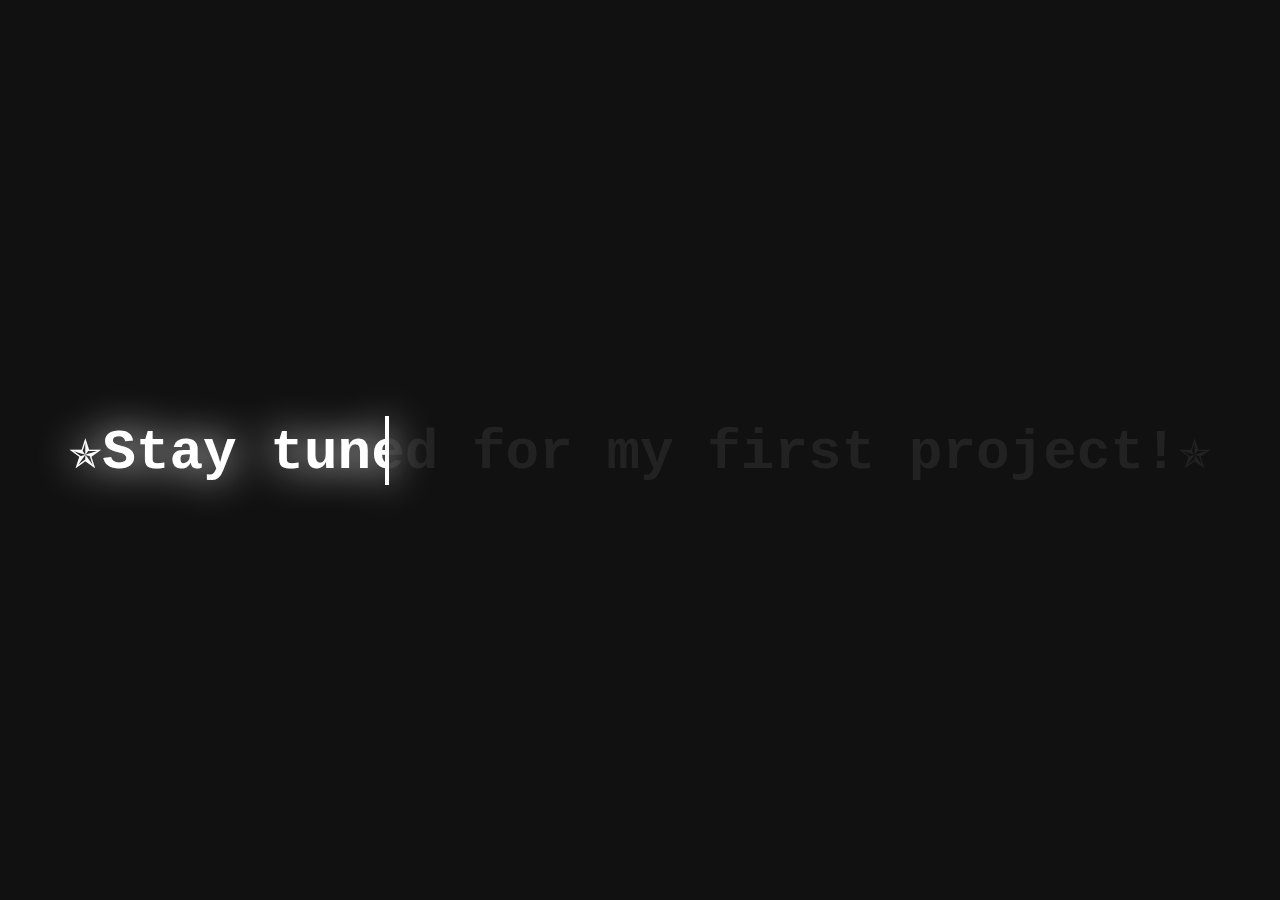
<file: stay_tuned_project.html>
<!DOCTYPE HTML>
<html>
<head>
<meta name="viewport" content="width=device-width, initial scale=1.0">
<title>Stay tuned !</title>  
<link rel="stylesheet" href="style5.css">  
</head>
<body>
    <h2 data-text="&nbsp;✯Stay tuned for my first project!✯&nbsp;">&nbsp;✯Stay tuned for my first project!✯&nbsp;</h2>


</body>
</html>
</file>
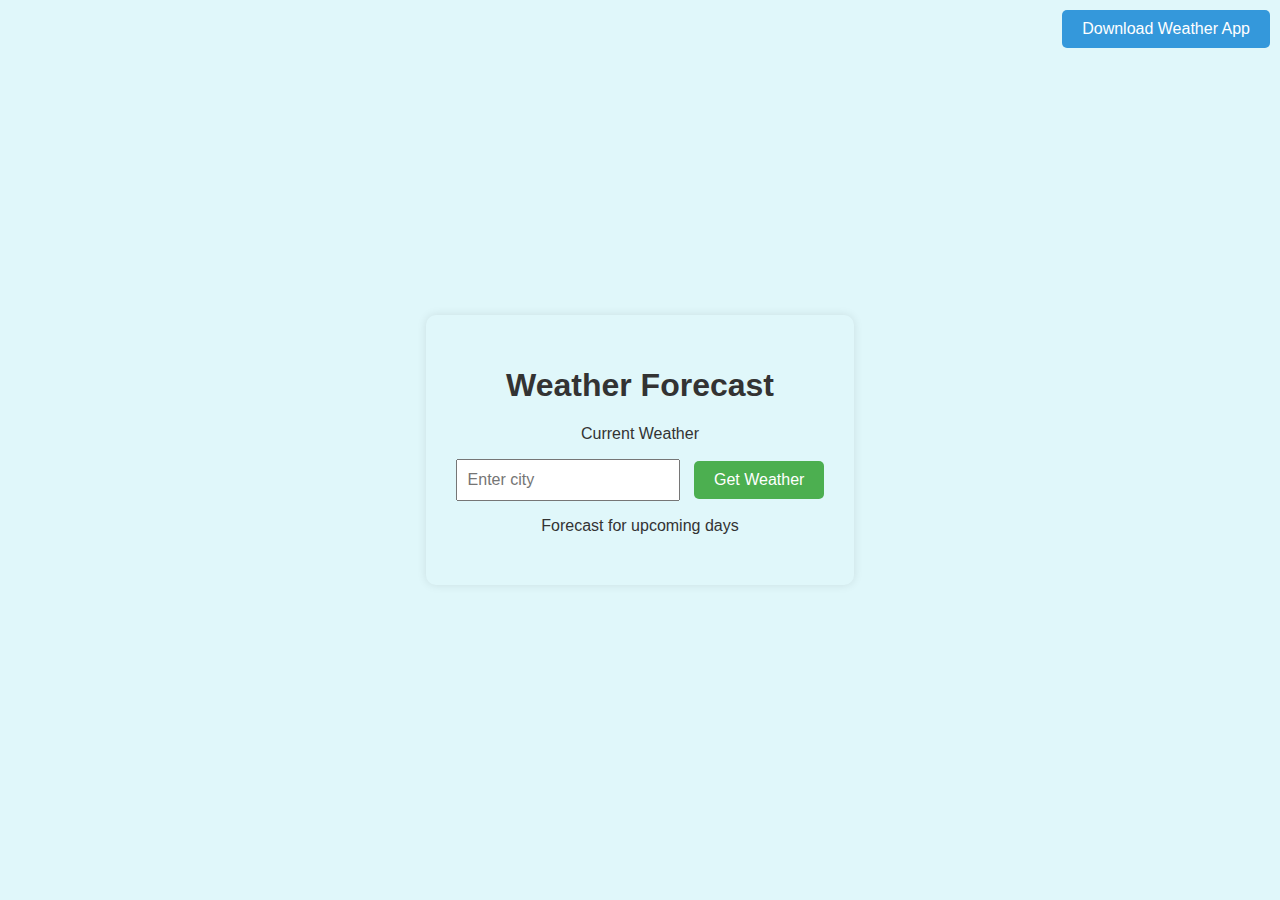
<file: weather.html>
<!DOCTYPE html>
<html lang="en">
<head>
    <meta charset="UTF-8">
    <meta name="viewport" content="width=device-width, initial-scale=1.0">
    <link rel="stylesheet" href="style.css"> 
    <title>Weather App</title>
</head>
<body>
    <div class="weather-container">
        <h1>Weather Forecast</h1>
        <p>Current Weather</p>

        <div id="location"></div>
        <div id="temperature"></div>
        <div id="description"></div>
        <div id="icon"></div>
        <input type="text" id="cityInput" placeholder="Enter city">
        <button id="getWeatherButton" onclick="getWeatherByCity()">Get Weather</button>
        <button id="downloadAppButton">Download Weather App</button>
        <!-- New element for extended forecast -->
        <p>Forecast for upcoming days</p>
        <div id="extendedForecast"></div>
    </div>
    <script src="app.js"></script>
</body>
</html>
</file>
<file: style5.css>
*
{
    margin: 0;
    padding: 0;
    box-sizing: border-box;
    font-family:'Courier New', Courier, monospace, sans-serif;
}

body{
    display: flex;
    justify-content: center;
    align-items: center;
    min-height: 100vh;
    background: #111;
}

h2{
    position: relative;
    font-size: 3.5em;
    color: #222;
}

h2::before{
    content: attr(data-text);
    position: absolute;
    color: #fff;
    width: 350px;
    overflow: hidden;
    white-space: nowrap;
    border-right: 4px solid #fff;
    animation: animate 8s linear infinite;
    filter: drop-shadow(0 0 20px #fff) ;
}
@keyframes animate
{
    0%,10%,100%
    {
        width: 0;
    }
    70%,90%
    {
        width: 100%;
    }
}

@media only screen and (max-width:600px) {

    h2{
        position: absolute;
        font-size: 1em;
        color: #222;
    }
    
    h2::before{
        content: attr(data-text);
        position: absolute;
        color: #fff;
        width: 350px;
        overflow: hidden;
        white-space: nowrap;
        border-right: 4px solid #fff;
        animation: animate 8s linear infinite;
        filter: drop-shadow(0 0 20px #fff) ;
    }

}
</file>
<file: style.css>
body {
    font-family: Arial, sans-serif;
    margin: 0;
    display: flex;
    align-items: center;
    justify-content: center;
    height: 100vh;
    background-color: #e0f7fa;
}

.weather-container {
    text-align: center;
    padding: 30px;
    border-radius: 10px;
    box-shadow: 0 0 10px rgba(0, 0, 0, 0.1);
    color: #333;
}

#icon img {
    width: 100px;
    height: 100px;
}

.weather-container.clear {
    background-color: #87CEEB;
}

.weather-container.clouds {
    background-color: #A9A9A9;
}

.weather-container.rain {
    background-color: #4682B4;
}

#getWeatherButton {
    padding: 10px 20px;
    font-size: 16px;
    background-color: #4CAF50;
    color: #fff;
    border: none;
    border-radius: 5px;
    cursor: pointer;
    transition: background-color 0.3s ease;
}

#getWeatherButton:hover {
    background-color: #45a049;
}

#cityInput {
    padding: 10px;
    font-size: 16px;
    width: 200px;
    margin-right: 10px;
}

#downloadAppButton {
    position: absolute;
    top: 10px;
    right: 10px;
    padding: 10px 20px;
    font-size: 16px;
    background-color: #3498db;
    color: #fff;
    border: none;
    border-radius: 5px;
    cursor: pointer;
    transition: background-color 0.3s ease;
}

#downloadAppButton:hover {
    background-color: #2980b9;
}

#extendedForecast {
    display: flex;
    justify-content: space-around;
    margin-top: 20px;
}

.forecast-item {
    text-align: center;
    padding: 10px;
    border-radius: 5px;
    box-shadow: 0 0 5px rgba(0, 0, 0, 0.1);
    background-color: #fff;
    margin: 0 5px;
}

.forecast-item p {
    margin: 0;
}
</file>
